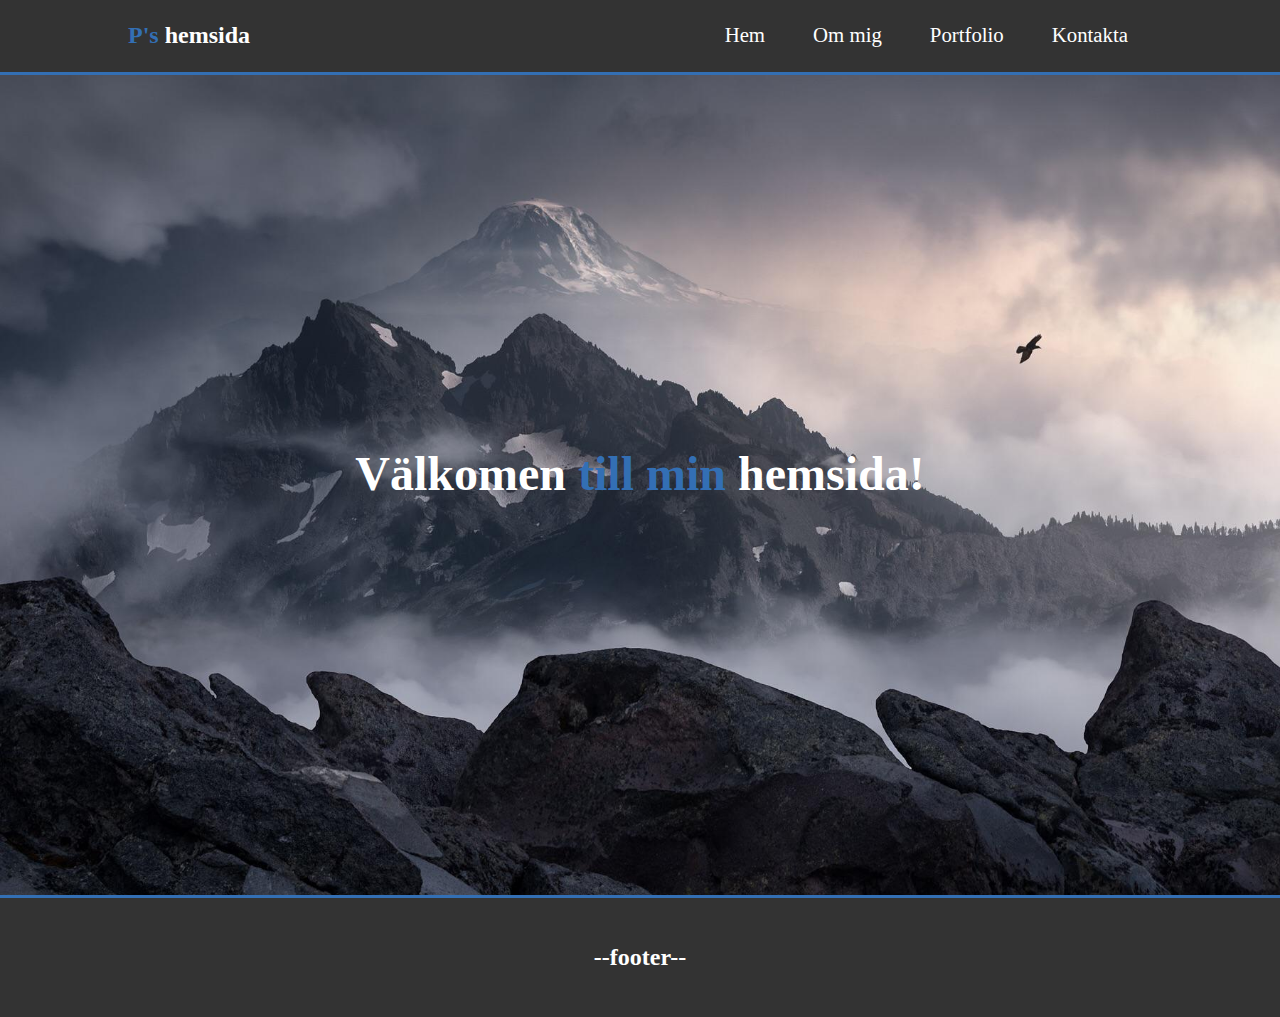
<file: index.html>
<!DOCTYPE html>
<html lang="en">
<head>
    <meta charset="UTF-8">
    <meta name="viewport" content="width=device-width, initial-scale=1.0">
    <link rel="stylesheet" href="style.css">
    <title>Document</title>
</head>
<body>
    <div>
        <div>

            <!-- Nav -->

            <nav id="navbar">
                <h2><a href="hem"><span class="text-primary">P's</span> hemsida</a></h2>
                <ul>
                    <li><a href="index.html">Hem</a></li>
                    <li><a href="om-mig.html">Om mig</a></li>
                    <li><a href="portfolio.html">Portfolio</a></li>
                    <li><a href="kontakta.html">Kontakta</a></li>
                </ul>
            </nav>

            <!-- Showcase -->

            <div id="showcase">
                <div class="showcase-content">
                    <div class="container">
                        <h1>Välkomen <span class="text-primary"> till min </span>hemsida!</h1>
                    </div>
                </div>
            </div>

            <!-- Footer -->

            <footer class="footer">
                <div>
                    <h2> --footer--</h2>
                </div>
            </footer>

        </div>
    </div>
</body>
</html>
</file>
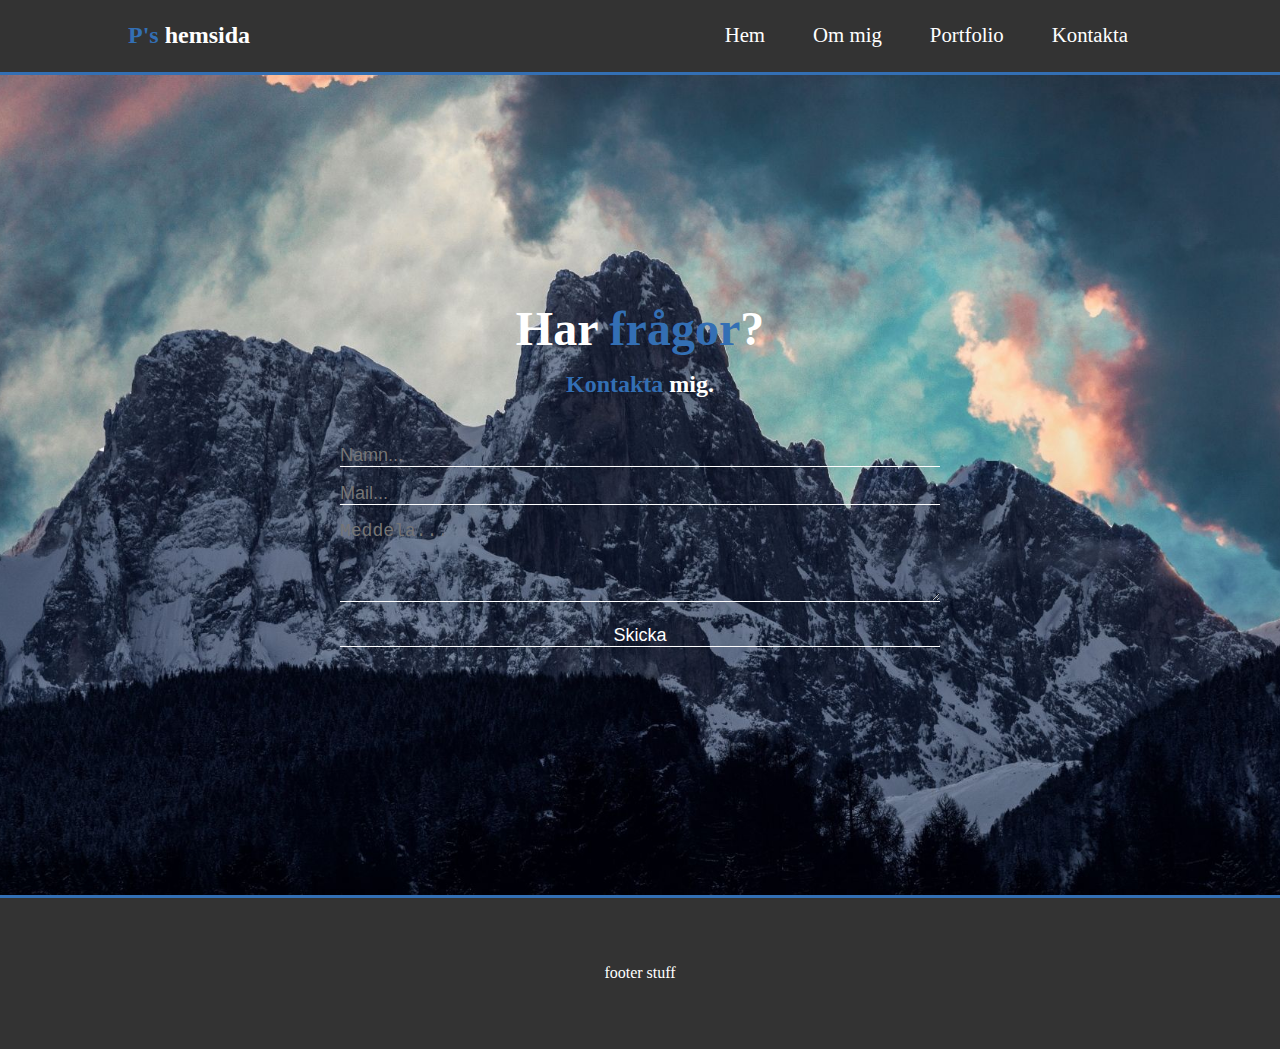
<file: kontakta.html>
<!DOCTYPE html>
<html lang="en">
<head>
    <meta charset="UTF-8">
    <meta name="viewport" content="width=device-width, initial-scale=1.0">
    <link rel="stylesheet" href="kontakta.css">
    <title>Document</title>
</head>
<body>
    <div>
        <div>

            <!-- Nav -->

            <nav id="navbar">
                <h2><a href="hem"><span class="text-primary">P's</span> hemsida</a></h2>
                <ul>
                    <li><a href="index.html">Hem</a></li>
                    <li><a href="om-mig.html">Om mig</a></li>
                    <li><a href="portfolio.html">Portfolio</a></li>
                    <li><a href="kontakta.html">Kontakta</a></li>
                </ul>
            </nav>

            <!-- Showcase -->

            <div id="showcase">
                <div class="showcase-content">
                    <div class="container">
                        <div class="containt-title">
                            <h1>Har <span class="text-primary">frågor</span>?</h1>
                            <h2><span class="text-primary">Kontakta</span> mig.</h2>
                        </div>

                        <div class="contact-form">
                            <form id="contact-form" method="post" action="">
                                <input name="name" type="text" class="form-control" placeholder="Namn..." required> 
                                <br>
                                <input name="email" type="email" class="form-control" placeholder="Mail..." required> 
                                <br>
                                <textarea name="message" class="form-control" placeholder="Meddela..." id="" cols="30" rows="4" required></textarea>
                                <br>
                                <input type="submit" class="form-control submit" value="Skicka" name="" id="">
                            </form>
                        </div>
                    </div>
                </div>
            </div>

            <!-- Footer -->

            <footer class="footer">
                <p>footer stuff</p>
            </footer>

        </div>
    </div>
</body>
</html>
</file>
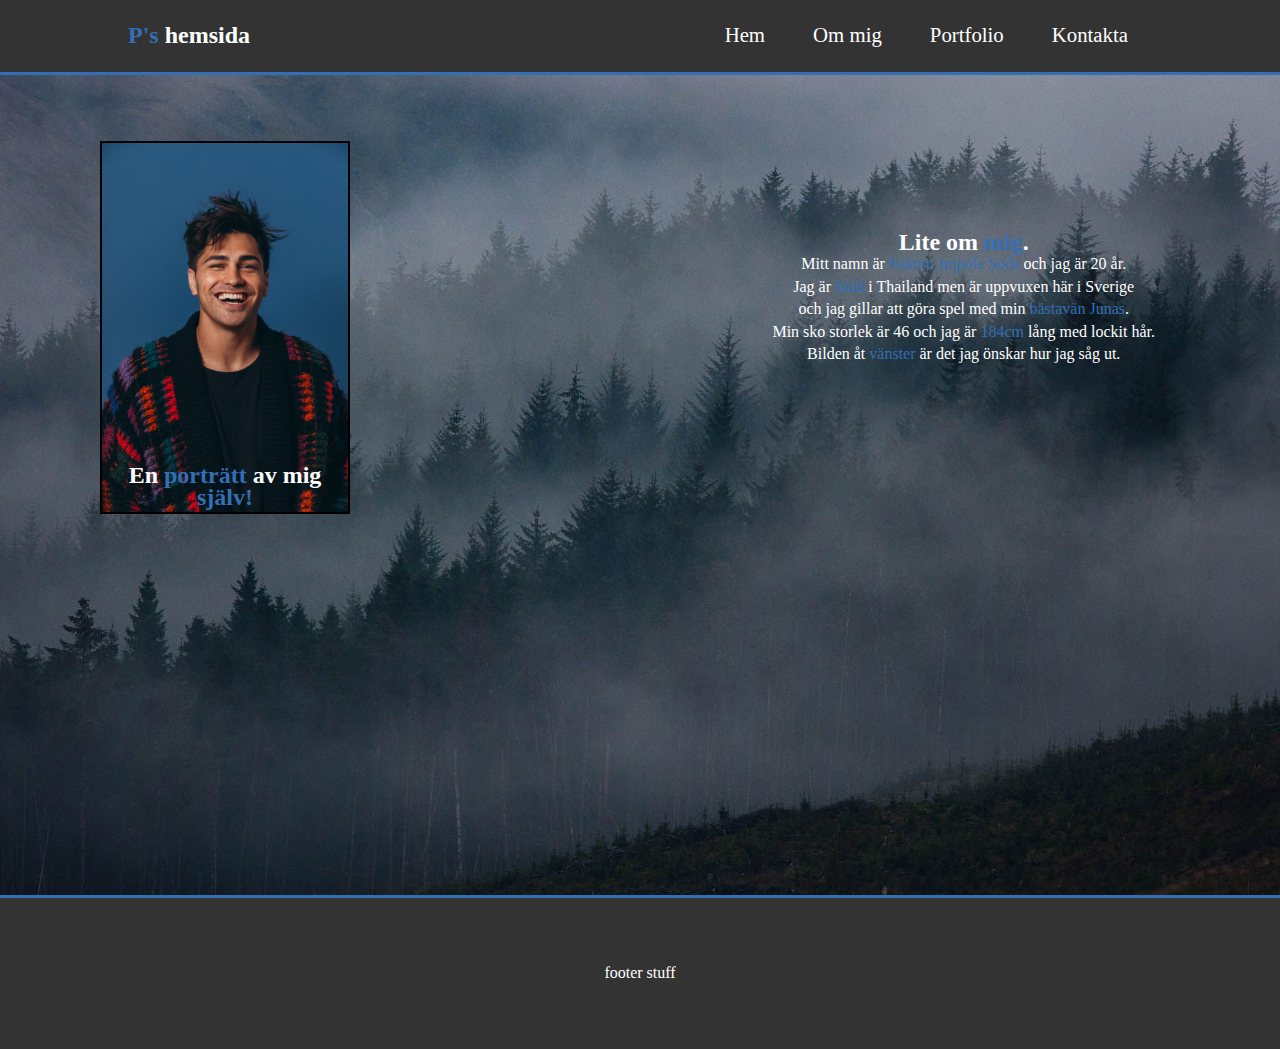
<file: om-mig.html>
<!DOCTYPE html>
<html lang="en">
<head>
    <meta charset="UTF-8">
    <meta name="viewport" content="width=device-width, initial-scale=1.0">
    <title>Document</title>
    <link rel="stylesheet" href="om-mig.css">
</head>
<body>
    <div>
        <div>
            <nav id="navbar">
                <h2><a href="home"><span class="text-primary">P's</span> hemsida</a></h2>
                <ul>
                    <li><a href="index.html">Hem</a></li>
                    <li><a href="om-mig.html">Om mig</a></li>
                    <li><a href="portfolio.html">Portfolio</a></li>
                    <li><a href="kontakta.html">Kontakta</a></li>
                </ul>
            </nav>
             
            <!-- Showcase -->

            <div id="showcase">
                <div class="showcase-content">
                    <div class="container">
                        <div id="pic-of-me">
                            <h2 id="position-text">En <span class="text-primary">porträtt</span> av mig <span class="text-primary">själv!</span></h2>
                            <img src="pic-of-me.jpg" alt="" width="250" height="" class="img-border">
                        </div>

                        <div class="about-text">
                            <div>
                                <h2>Lite om <span class="text-primary">mig</span>.</h2>
                                <p>
                                    Mitt namn är <span class="text-primary">Pakorn Impola Soda</span> och jag är 20 år. <br>
                                    Jag är <span class="text-primary">född</span> i Thailand men är uppvuxen här i Sverige <br> 
                                    och jag gillar att göra spel med min <span class="text-primary">bästavän Junas</span>. <br>
                                    Min sko storlek är 46 och jag är <span class="text-primary">184cm</span> lång med lockit hår. <br>
                                    Bilden åt <span class="text-primary">vänster</span> är det jag önskar hur jag såg ut. 
                                </p>
                            </div>
                        </div>
                    </div>
                </div>
            </div>

            <!-- Footer -->

            <footer class="footer">
                <p>footer stuff</p>
            </footer>
        </div>
    </div>
</body>
</html>
</file>
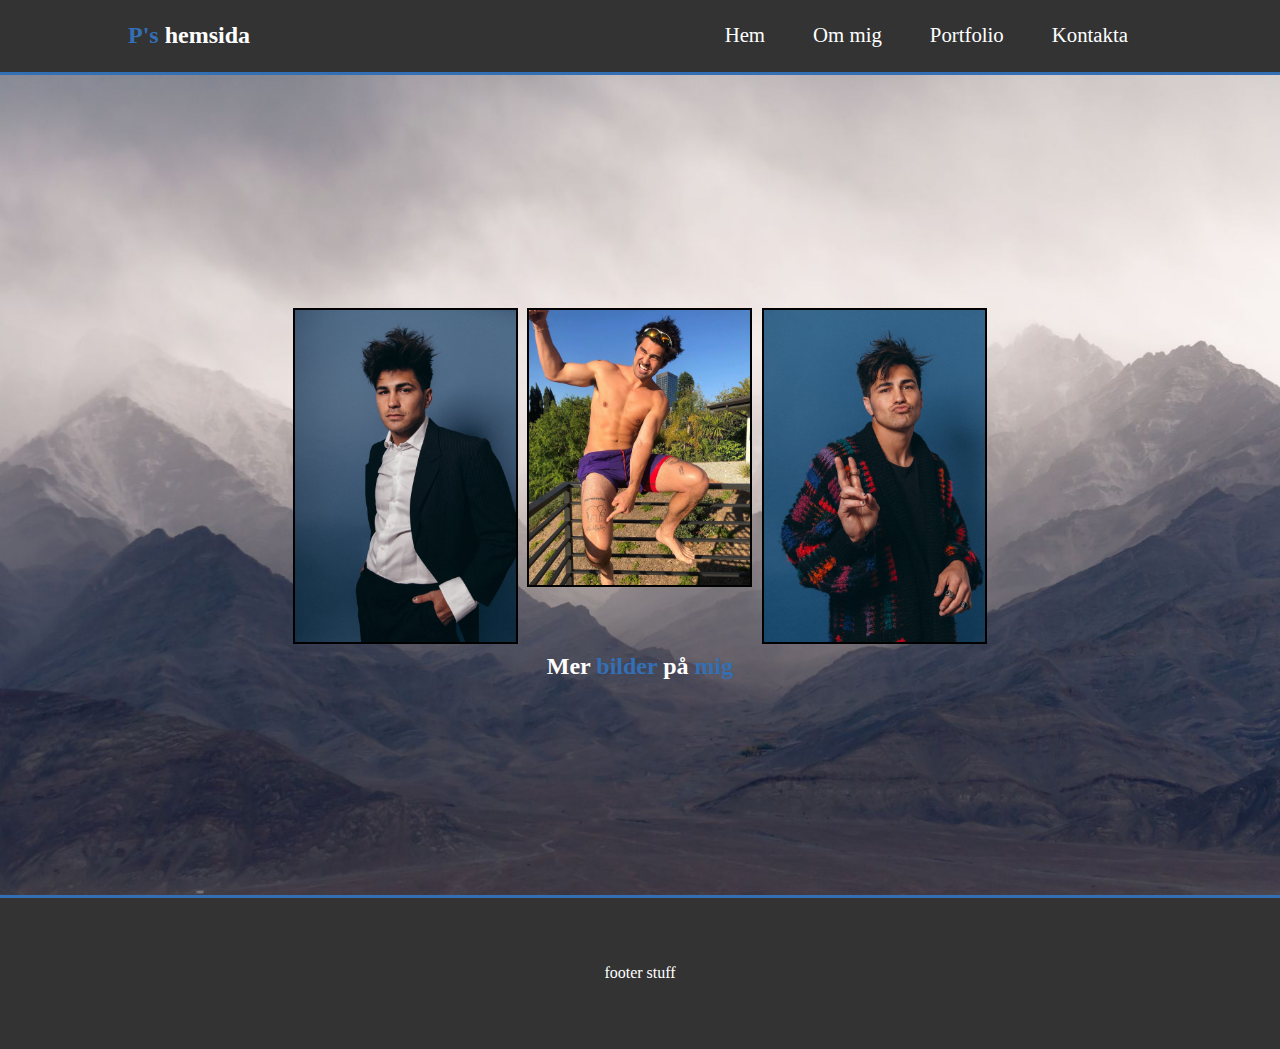
<file: portfolio.html>
<!DOCTYPE html>
<html lang="en">
<head>
    <meta charset="UTF-8">
    <meta name="viewport" content="width=device-width, initial-scale=1.0">
    <title>Document</title>
    <link rel="stylesheet" href="portfolio.css">
</head>
<body>
    <div>
        <div>
            <nav id="navbar">
                <h2><a href="home"><span class="text-primary">P's</span> hemsida</a></h2>
                <ul>
                    <li><a href="index.html">Hem</a></li>
                    <li><a href="om-mig.html">Om mig</a></li>
                    <li><a href="portfolio.html">Portfolio</a></li>
                    <li><a href="kontakta.html">Kontakta</a></li>
                </ul>
            </nav>
             
            <!-- Showcase -->

            <div id="showcase">
                <div class="showcase-content">
                    <div class="container">
                        <div class="row">
                            <div class="column">
                                <img src="pic-of-me3.jpg" alt="" width="225" id="border">
                            </div>
                            <div class="column">
                                <img src="pic-of-me-5.jpg" alt="" width="225" id="border">
                            </div>
                            <div class="column">
                                <img src="pic-of-me-4.jpg" alt="" width="225" id="border">
                            </div>
                        </div>
                        <div>
                            <h2>Mer <span class="text-primary">bilder</span> på <span class="text-primary">mig</span></h2>
                        </div>
                    </div>
                </div>
            </div>

            <!-- Footer -->

            <footer class="footer">
                <p>footer stuff</p>
            </footer>
        </div>
    </div>
</body>
</html>
</file>
<file: style.css>
* {
    margin: 0;
    padding: 0;
    box-sizing: border-box;
}

body {
    /* font-family: ; */
    line-height: 1.4rem;
    color: #333;
    overflow-x: hidden;
}

/* Container */
.container {
    max-width: 1100px;
    margin: auto;
}

.text-primary {
    color: #336fb4;
}

#showcase {
    background: url(mountains-2.jpg)no-repeat center/cover;
    height: 91.1vh;
    width: auto;
}

.showcase-content {
    display: flex;
    flex-direction: column;
    text-align: center;
    align-items: center;
    justify-content: center;
    position: absolute;
    top: 81px;
    bottom: 0;
    right: 0;
    width: 100%;

    color: white;
}

.showcase-content h1{
    font-size: 3rem;
    margin-bottom: 2rem;
}
/* Container */

/* Navbar */
#navbar {
    display: flex;
    justify-content: space-between;
    background: #333;
    color: #fff;
    padding: 1.5rem 8rem;
    position: sticky;
    top: 0;
    z-index: 1;
    border-bottom: 3px solid #336fb4;
}

#navbar ul{
    display: flex;
    align-items: center;
    list-style: none;
}

#navbar h2 a{
    color: white;
    text-decoration: none;
}

#navbar li a{
    text-decoration: none;
    color: #fff;
    padding: 1rem;
    font-size: 1.3rem;
    margin: 0 0.5rem;
    border-radius: 5px;
}
/* Navbar */

/* footer */

footer {
    padding: 3rem;
    border-top: 3px solid #336fb4;
    background: #333;
    color: white;
    text-align: center;
}
</file>
<file: kontakta.css>
* {
    margin: 0;
    padding: 0;
    box-sizing: border-box;
}

body {
    /* font-family: ; */
    line-height: 1.4rem;
    color: #333;
    overflow-x: hidden;
}

/* Container */
.container {
    max-width: 1100px;
    margin: auto;
}

.text-primary {
    color: #336fb4;
}

#showcase {
    background: url(mountains-13.jpg)no-repeat center/cover;
    height: 91.1vh;
    width: auto;
}

.showcase-content {
    display: flex;
    flex-direction: column;
    text-align: center;
    align-items: center;
    justify-content: center;
    position: absolute;
    top: 81px;
    bottom: 0;
    right: 0;
    width: 100%;

    color: white;
}

.showcase-content h1{
    font-size: 3rem;
    margin-bottom: 2rem;
}
/* Container */

/* Navbar */
#navbar {
    display: flex;
    justify-content: space-between;
    background: #333;
    color: #fff;
    padding: 1.5rem 8rem;
    position: sticky;
    top: 0;
    z-index: 1;
    border-bottom: 3px solid #336fb4;
}

#navbar ul{
    display: flex;
    align-items: center;
    list-style: none;
}

#navbar h2 a{
    color: white;
    text-decoration: none;
}

#navbar li a{
    text-decoration: none;
    color: #fff;
    padding: 1rem;
    font-size: 1.3rem;
    margin: 0 0.5rem;
    border-radius: 5px;
}
/* Navbar */

/* footer */

footer {
    padding: 4rem;
    border-top: 3px solid #336fb4;
}

footer p{
    text-align: center;
}

.footer {
    background: #333;
    color: #fff;
}

/* kontakta */
.contact-title {
    margin-top: 100px;
    color: #fff;
    text-transform: uppercase;
    /* transition: all 4s ease-in-out; */
}

.contact-title h1{
    font-size: 32px;
    line-height: 10px;
}

.contact-title h2{
    font-size: 16px;
}

form{
    margin-top: 50px;
    /* transition: all 4s ease-in-out; */
}

.form-control{
    width: 600px;
    background: transparent;
    border: none;
    outline: none;
    border-bottom: 1px solid white;
    color: #fff;
    font-size: 18px;
    margin-bottom: 16px;
}
</file>
<file: om-mig.css>
* {
    margin: 0;
    padding: 0;
    box-sizing: border-box;
}

body {
    /* font-family: ; */
    line-height: 1.4rem;
    color: #333;
    overflow-x: hidden;
}

/* Container */
.container {
    max-width: 1100px;
    margin: auto;
}

.text-primary {
    color: #336fb4;
}

#showcase {
    background: url(mountains-9.jpg)no-repeat center/cover;
    height: 91.1vh;
    width: auto;
}

.showcase-content {
    display: flex;
    flex-direction: column;
    text-align: center;
    align-items: center;
    justify-content: center;
    position: absolute;
    top: 81px;
    bottom: 0;
    right: 0;
    width: 100%;

    color: white;
}

.showcase-content h1{
    font-size: 3rem;
    margin-bottom: 2rem;
}
/* Container */

/* Navbar */
#navbar {
    display: flex;
    justify-content: space-between;
    background: #333;
    color: #fff;
    padding: 1.5rem 8rem;
    position: sticky;
    top: 0;
    z-index: 1;
    border-bottom: 3px solid #336fb4;
}

#navbar ul{
    display: flex;
    align-items: center;
    list-style: none;
}

#navbar h2 a{
    color: white;
    text-decoration: none;
}

#navbar li a{
    text-decoration: none;
    color: #fff;
    padding: 1rem;
    font-size: 1.3rem;
    margin: 0 0.5rem;
    border-radius: 5px;
}
/* Navbar */

/* footer */

footer {
    padding: 4rem;
    border-top: 3px solid #336fb4;
}

footer p{
    text-align: center;
}

.footer {
    background: #333;
    color: #fff;
}

/* pic of me */

#pic-of-me {
    position: absolute;
    left: 100px;
    top: 60px;
}

.img-border {
    border: solid black 2px;
}

#position-text {
    position: absolute;
    bottom: 12px;
}

.about-text {
    position: absolute;
    right: 125px;
    top: 150px;
}
</file>
<file: portfolio.css>
* {
    margin: 0;
    padding: 0;
    box-sizing: border-box;
}

body {
    /* font-family: ; */
    line-height: 1.4rem;
    color: #333;
    overflow-x: hidden;
}

/* Container */
.container {
    max-width: 1100px;
    margin: auto;
}

.text-primary {
    color: #336fb4;
}

#showcase {
    background: url(mountains-4.jpg)no-repeat center/cover;
    height: 91.1vh;
    width: auto;
}

.showcase-content {
    display: flex;
    flex-direction: column;
    text-align: center;
    align-items: center;
    justify-content: center;
    position: absolute;
    top: 81px;
    bottom: 0;
    right: 0;
    width: 100%;

    color: white;
}

.showcase-content h1{
    font-size: 3rem;
    margin-bottom: 2rem;
}
/* Container */

/* Navbar */
#navbar {
    display: flex;
    justify-content: space-between;
    background: #333;
    color: #fff;
    padding: 1.5rem 8rem;
    position: sticky;
    top: 0;
    z-index: 1;
    border-bottom: 3px solid #336fb4;
}

#navbar ul{
    display: flex;
    align-items: center;
    list-style: none;
}

#navbar h2 a{
    color: white;
    text-decoration: none;
}

#navbar li a{
    text-decoration: none;
    color: #fff;
    padding: 1rem;
    font-size: 1.3rem;
    margin: 0 0.5rem;
    border-radius: 5px;
}
/* Navbar */

/* footer */

footer {
    padding: 4rem;
    border-top: 3px solid #336fb4;
}

footer p{
    text-align: center;
}

.footer {
    background: #333;
    color: #fff;
}

/* portfolio */

.column {
    float: left;
    width: 33.33%;
    padding: 5px;
}

.row::after {
    content: "";
    clear: both;
    display: table;
}

#border {
    border: solid black 2px;
}
</file>
